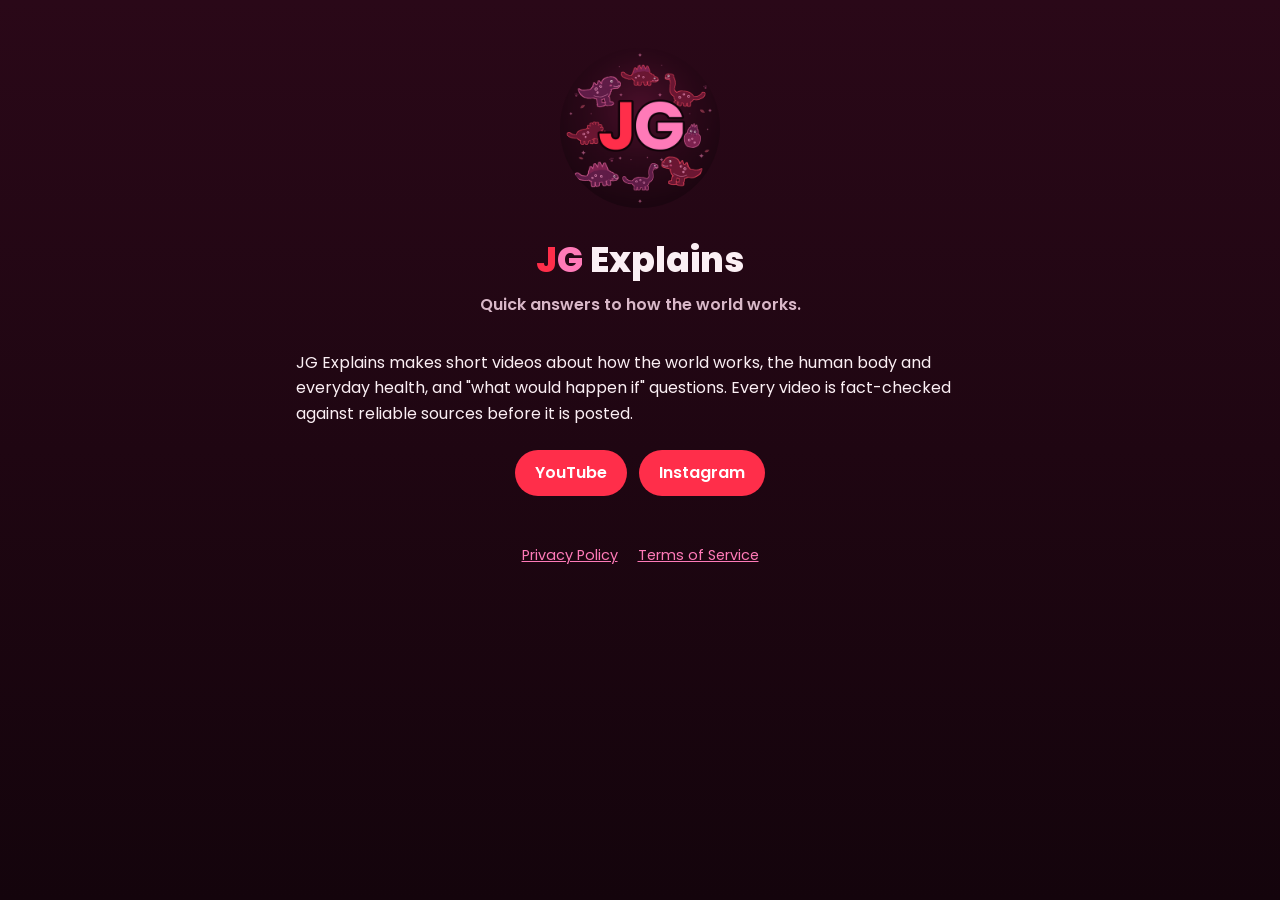
<file: index.html>
<!doctype html>
<html lang="en">
<head>
  <meta charset="utf-8">
  <meta name="viewport" content="width=device-width, initial-scale=1">
  <title>JG Explains</title>
  <meta name="description" content="JG Explains: quick answers to how the world works.">
  <link rel="preconnect" href="https://fonts.googleapis.com">
  <link href="https://fonts.googleapis.com/css2?family=Poppins:wght@400;600;700;800&display=swap" rel="stylesheet">
  <link rel="stylesheet" href="style.css">
  <link rel="icon" href="logo.png">
</head>
<body>
<main>
  <header>
    <img src="logo.png" alt="JG Explains logo with pink and red dinosaurs">
    <h1><span class="j">J</span><span class="g">G</span> Explains</h1>
    <p class="tagline">Quick answers to how the world works.</p>
  </header>

  <p>JG Explains makes short videos about how the world works, the human body and everyday health, and
  "what would happen if" questions. Every video is fact-checked against reliable sources before it is posted.</p>

  <div class="links">
    <a href="https://www.youtube.com/@JGexplains">YouTube</a>
    <a href="https://www.instagram.com/jgexplains/">Instagram</a>
  </div>

  <footer>
    <a href="privacy.html">Privacy Policy</a>
    <a href="terms.html">Terms of Service</a>
  </footer>
</main>
</body>
</html>
</file>
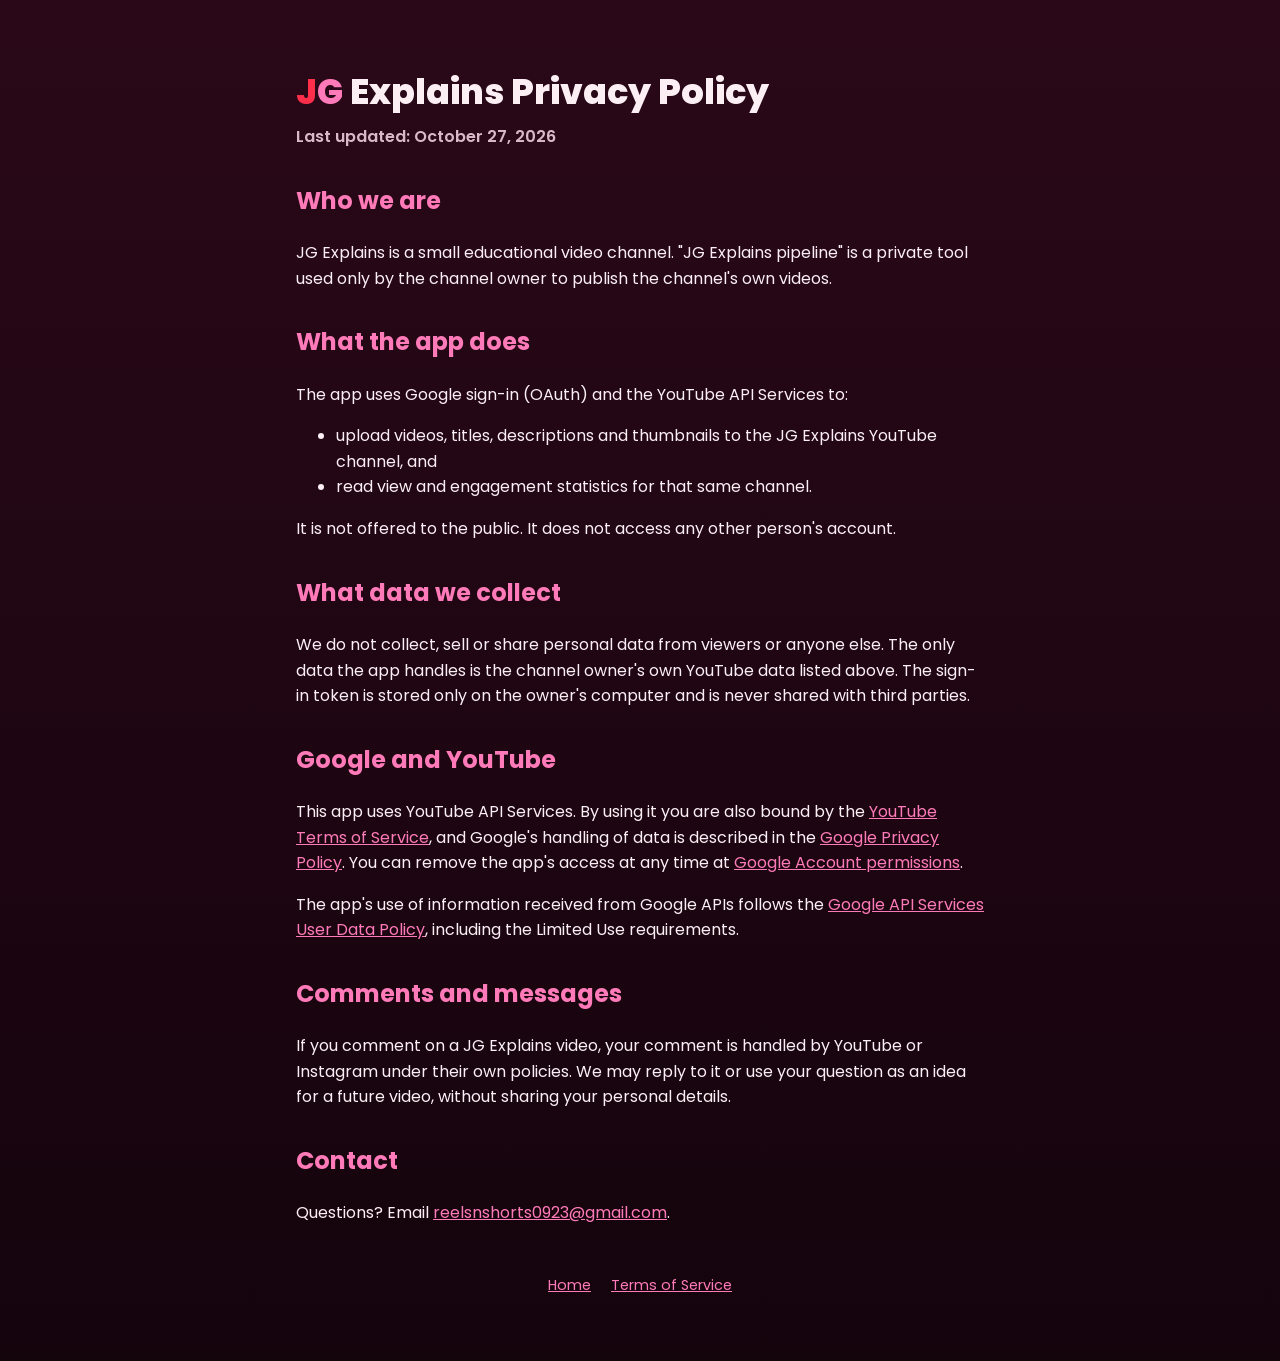
<file: privacy.html>
<!doctype html>
<html lang="en">
<head>
  <meta charset="utf-8">
  <meta name="viewport" content="width=device-width, initial-scale=1">
  <title>Privacy Policy – JG Explains</title>
  <link rel="preconnect" href="https://fonts.googleapis.com">
  <link href="https://fonts.googleapis.com/css2?family=Poppins:wght@400;600;700;800&display=swap" rel="stylesheet">
  <link rel="stylesheet" href="style.css">
  <link rel="icon" href="logo.png">
</head>
<body>
<main>
  <h1><span class="j">J</span><span class="g">G</span> Explains Privacy Policy</h1>
  <p class="tagline">Last updated: October 27, 2026</p>

  <h2>Who we are</h2>
  <p>JG Explains is a small educational video channel. "JG Explains pipeline" is a private tool used only by the
  channel owner to publish the channel's own videos.</p>

  <h2>What the app does</h2>
  <p>The app uses Google sign-in (OAuth) and the YouTube API Services to:</p>
  <ul>
    <li>upload videos, titles, descriptions and thumbnails to the JG Explains YouTube channel, and</li>
    <li>read view and engagement statistics for that same channel.</li>
  </ul>
  <p>It is not offered to the public. It does not access any other person's account.</p>

  <h2>What data we collect</h2>
  <p>We do not collect, sell or share personal data from viewers or anyone else. The only data the app handles is the
  channel owner's own YouTube data listed above. The sign-in token is stored only on the owner's computer and is never
  shared with third parties.</p>

  <h2>Google and YouTube</h2>
  <p>This app uses YouTube API Services. By using it you are also bound by the
  <a href="https://www.youtube.com/t/terms">YouTube Terms of Service</a>, and Google's handling of data is described in the
  <a href="https://policies.google.com/privacy">Google Privacy Policy</a>. You can remove the app's access at any time at
  <a href="https://myaccount.google.com/permissions">Google Account permissions</a>.</p>
  <p>The app's use of information received from Google APIs follows the
  <a href="https://developers.google.com/terms/api-services-user-data-policy">Google API Services User Data Policy</a>,
  including the Limited Use requirements.</p>

  <h2>Comments and messages</h2>
  <p>If you comment on a JG Explains video, your comment is handled by YouTube or Instagram under their own policies.
  We may reply to it or use your question as an idea for a future video, without sharing your personal details.</p>

  <h2>Contact</h2>
  <p>Questions? Email <a href="mailto:reelsnshorts0923@gmail.com">reelsnshorts0923@gmail.com</a>.</p>

  <footer>
    <a href="index.html">Home</a>
    <a href="terms.html">Terms of Service</a>
  </footer>
</main>
</body>
</html>
</file>
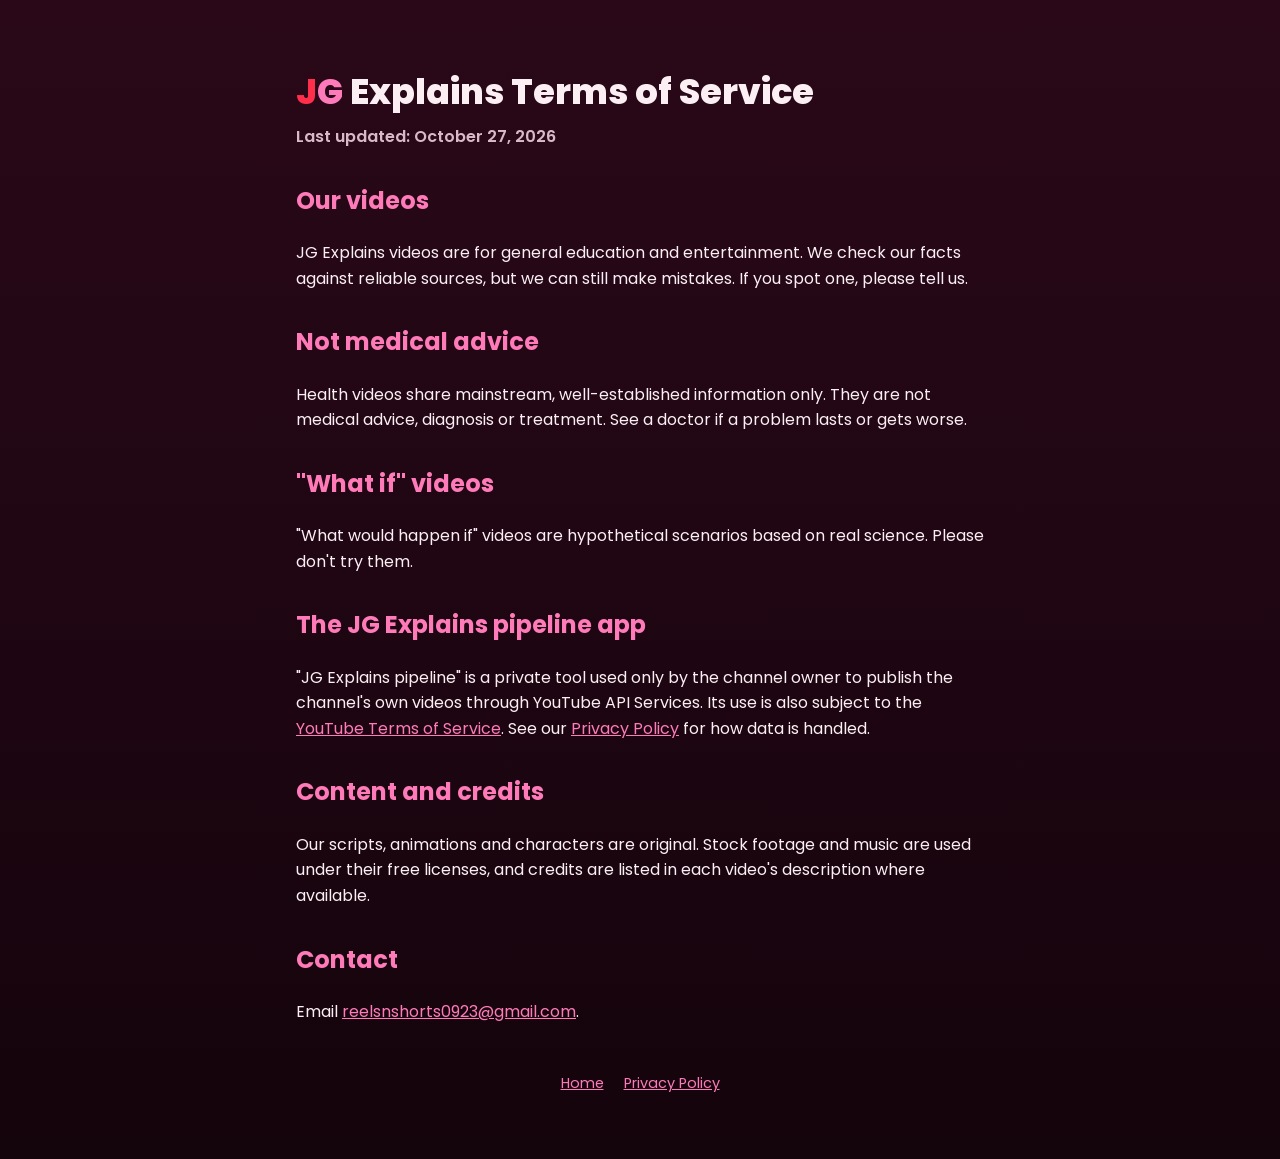
<file: terms.html>
<!doctype html>
<html lang="en">
<head>
  <meta charset="utf-8">
  <meta name="viewport" content="width=device-width, initial-scale=1">
  <title>Terms of Service – JG Explains</title>
  <link rel="preconnect" href="https://fonts.googleapis.com">
  <link href="https://fonts.googleapis.com/css2?family=Poppins:wght@400;600;700;800&display=swap" rel="stylesheet">
  <link rel="stylesheet" href="style.css">
  <link rel="icon" href="logo.png">
</head>
<body>
<main>
  <h1><span class="j">J</span><span class="g">G</span> Explains Terms of Service</h1>
  <p class="tagline">Last updated: October 27, 2026</p>

  <h2>Our videos</h2>
  <p>JG Explains videos are for general education and entertainment. We check our facts against reliable sources, but
  we can still make mistakes. If you spot one, please tell us.</p>

  <h2>Not medical advice</h2>
  <p>Health videos share mainstream, well-established information only. They are not medical advice, diagnosis or
  treatment. See a doctor if a problem lasts or gets worse.</p>

  <h2>"What if" videos</h2>
  <p>"What would happen if" videos are hypothetical scenarios based on real science. Please don't try them.</p>

  <h2>The JG Explains pipeline app</h2>
  <p>"JG Explains pipeline" is a private tool used only by the channel owner to publish the channel's own videos through
  YouTube API Services. Its use is also subject to the <a href="https://www.youtube.com/t/terms">YouTube Terms of Service</a>.
  See our <a href="privacy.html">Privacy Policy</a> for how data is handled.</p>

  <h2>Content and credits</h2>
  <p>Our scripts, animations and characters are original. Stock footage and music are used under their free licenses,
  and credits are listed in each video's description where available.</p>

  <h2>Contact</h2>
  <p>Email <a href="mailto:reelsnshorts0923@gmail.com">reelsnshorts0923@gmail.com</a>.</p>

  <footer>
    <a href="index.html">Home</a>
    <a href="privacy.html">Privacy Policy</a>
  </footer>
</main>
</body>
</html>
</file>
<file: style.css>
:root {
  --red: #FF2E4A;
  --pink: #FF7AB8;
  --accent: #F06AA8;
  --bg: #2A0818;
  --bg-dark: #14040C;
  --text: #FBEFF4;
  --muted: #D9B8C8;
}
* { box-sizing: border-box; }
body {
  margin: 0;
  background: linear-gradient(180deg, var(--bg) 0%, var(--bg-dark) 100%);
  background-color: var(--bg-dark);
  color: var(--text);
  font-family: "Poppins", system-ui, sans-serif;
  line-height: 1.6;
  min-height: 100vh;
}
main { max-width: 720px; margin: 0 auto; padding: 48px 16px 64px; }
header { text-align: center; margin-bottom: 32px; }
header img { width: 160px; height: 160px; border-radius: 50%; }
h1 { font-weight: 800; font-size: 2.2rem; margin: 16px 0 4px; }
h1 .j { color: var(--red); }
h1 .g { color: var(--pink); }
h2 { font-weight: 700; color: var(--pink); margin-top: 32px; }
.tagline { color: var(--muted); font-weight: 600; margin: 0; }
a { color: var(--pink); }
a:hover { color: var(--accent); }
.links { display: flex; gap: 12px; justify-content: center; flex-wrap: wrap; margin-top: 24px; }
.links a {
  background: var(--red); color: #fff; text-decoration: none; font-weight: 600;
  padding: 10px 20px; border-radius: 999px;
}
.links a:hover { background: var(--accent); color: #fff; }
footer { text-align: center; color: var(--muted); font-size: 0.9rem; margin-top: 48px; }
footer a { margin: 0 8px; }
</file>
